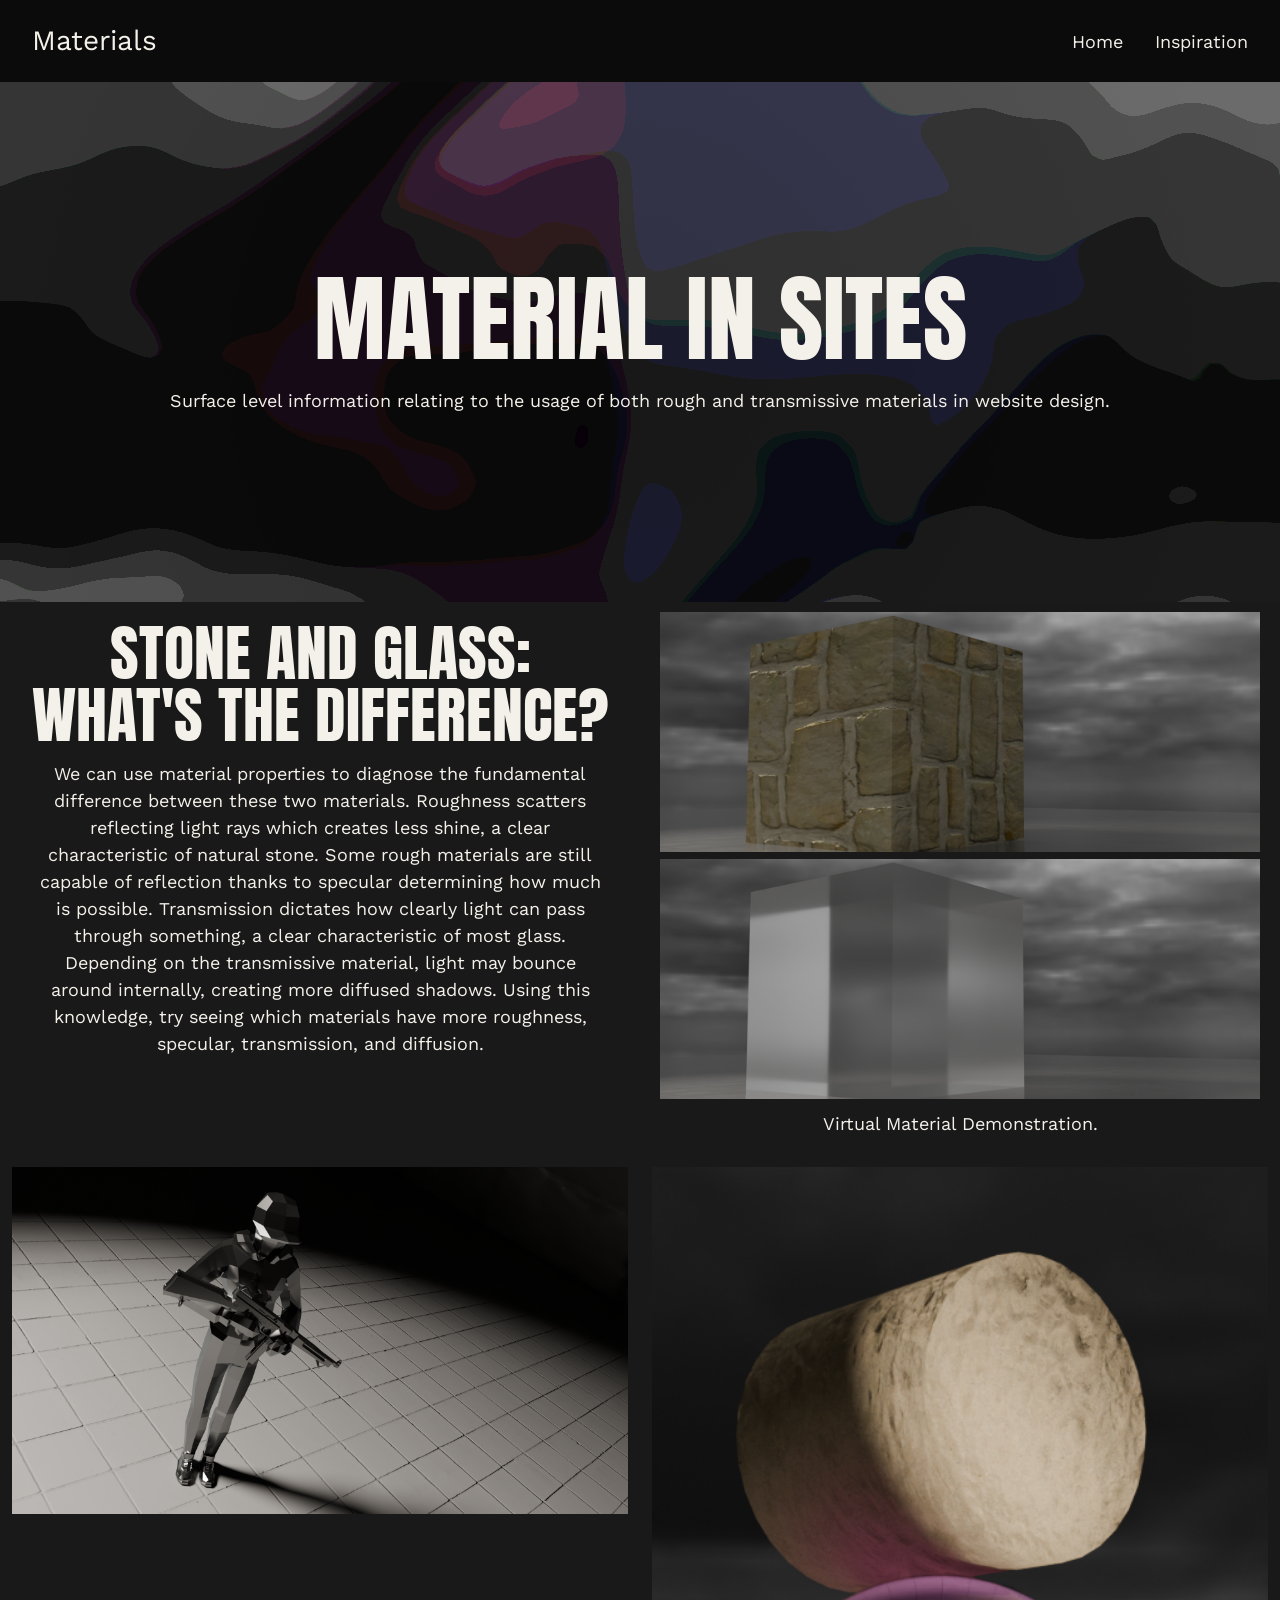
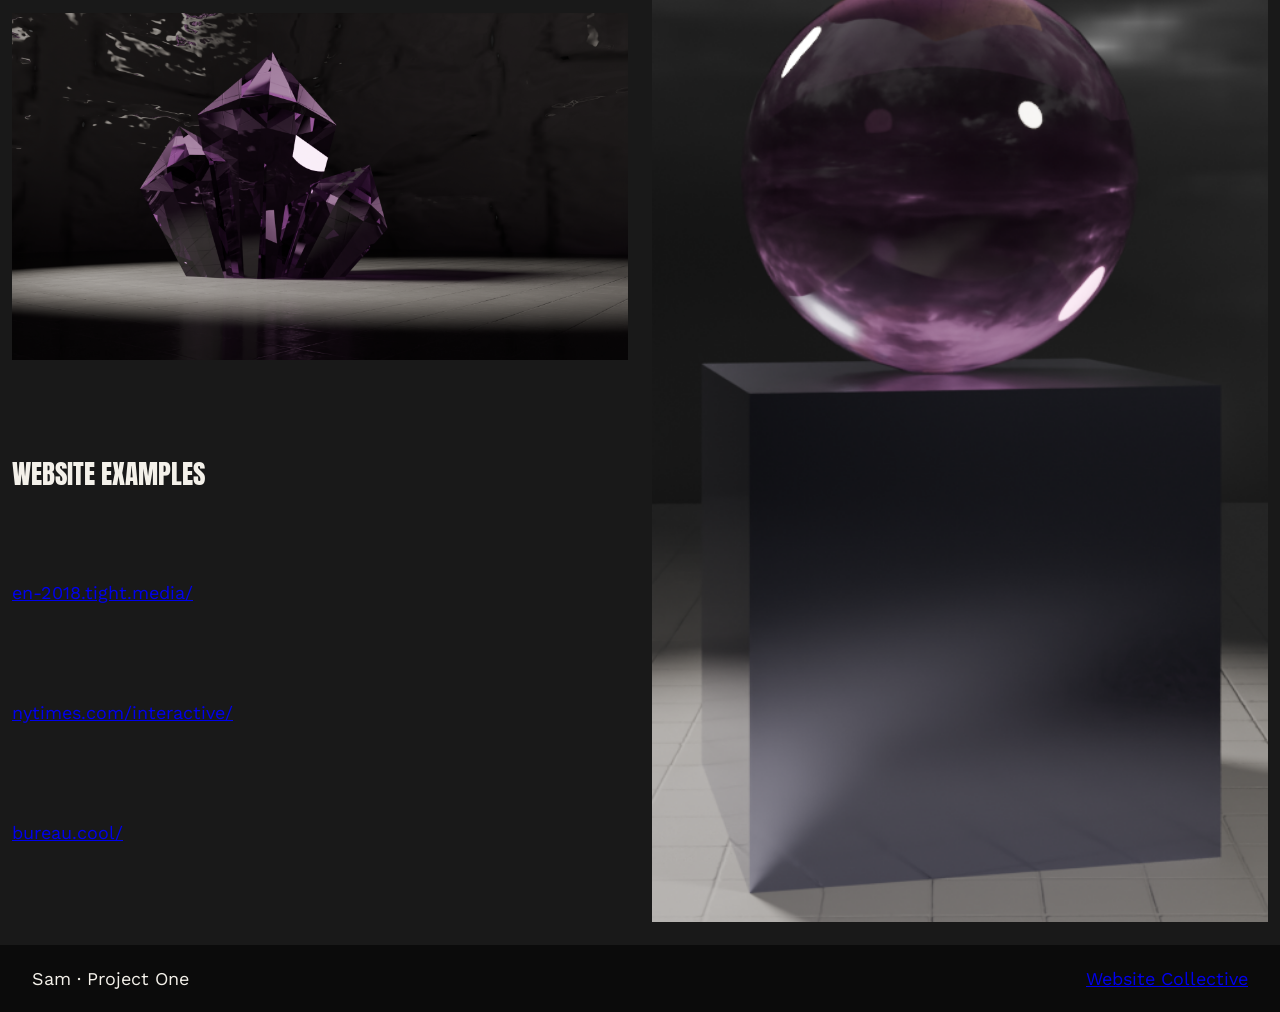
<file: index.html>
<!DOCTYPE html>
<html lang="en">
<head>
  <meta charset="UTF-8">
  <meta name="viewport" content="width=device-width, initial-scale=1.0">
  <title>Materials in Web Design</title>
  <link rel="preconnect" href="https://fonts.googleapis.com">
  <link rel="preconnect" href="https://fonts.gstatic.com" crossorigin>
  <link href="https://fonts.googleapis.com/css2?family=Anton&family=Work+Sans:wght@400;600&display=swap" rel="stylesheet">
  <link rel="stylesheet" href="css/styles.css">
</head>
<body>

<header class="site-header">
  <a class="logo" href="index.html">Materials</a>
  <nav>
    <ul>
      <li><a href="index.html">Home</a></li>
      <li><a href="pages/blender-guru.html">Inspiration</a></li>
    </ul>
  </nav>
</header>

<section class="hero">
  <h1>MATERIAL IN SITES</h1>
  <p>Surface level information relating to the usage of both 
    rough and transmissive materials in website design.</p>
</section>

<section class="mats">
    <div><h3 class="title">Stone and Glass: What's the Difference?</h3></div>
    <div class="body">
      <p>We can use material properties to diagnose the fundamental difference between these two materials.
    Roughness scatters reflecting light rays which creates less shine, a clear characteristic of natural stone.
    Some rough materials are still capable of reflection thanks to specular determining how much is possible.
    Transmission dictates how clearly light can pass through something, a clear characteristic of most glass.
    Depending on the transmissive material, light may bounce around internally, creating more diffused shadows.
    Using this knowledge, try seeing which materials have more roughness, specular, transmission, and diffusion.
    </p>
</div>
</section>

<section class="mats">
    <article class="mat">
         <img src="images/1-m1.png" alt="A demonstration of stone material.">
    </article>
    <article class="mat">
        <img src="images/1-m2.png" alt="A demonstration of glass material.">
    </article>
    <article class="mat">
        <p class="body">Virtual Material Demonstration.</p>
    </article>
</section>

<section class="ex">
  <div>
    <img src="images/1-ex1.png" alt="A metallic statue.">
  </div>
  <div>
    <img src="images/1-ex2.png" alt="A pristine crystal.">
  </div>
  <div>
  <h1>WEBSITE EXAMPLES</h1>
  </div>
  <div>
  <a href="https://en-2018.tight.media/">en-2018.tight.media/</a>
  </div>
  <div>
  <a href="https://www.nytimes.com/interactive/2018/12/11/style/2018-year-in-review.html">nytimes.com/interactive/</a>
  </div>
  <div>
  <a href="https://bureau.cool/">bureau.cool/</a>
  </div>
</section>

<section class="ex">
  <div>
    <img src="images/1-ex3.png" alt="A visual examples of material differences.">
  </div>
</section>

<footer class="site-footer" id="sources">
  <p>Sam &middot; Project One</p>
  <a href="https://www.brutalistwebsites.com/">Website Collective</a>
</footer>

</body>
</html>
</file>
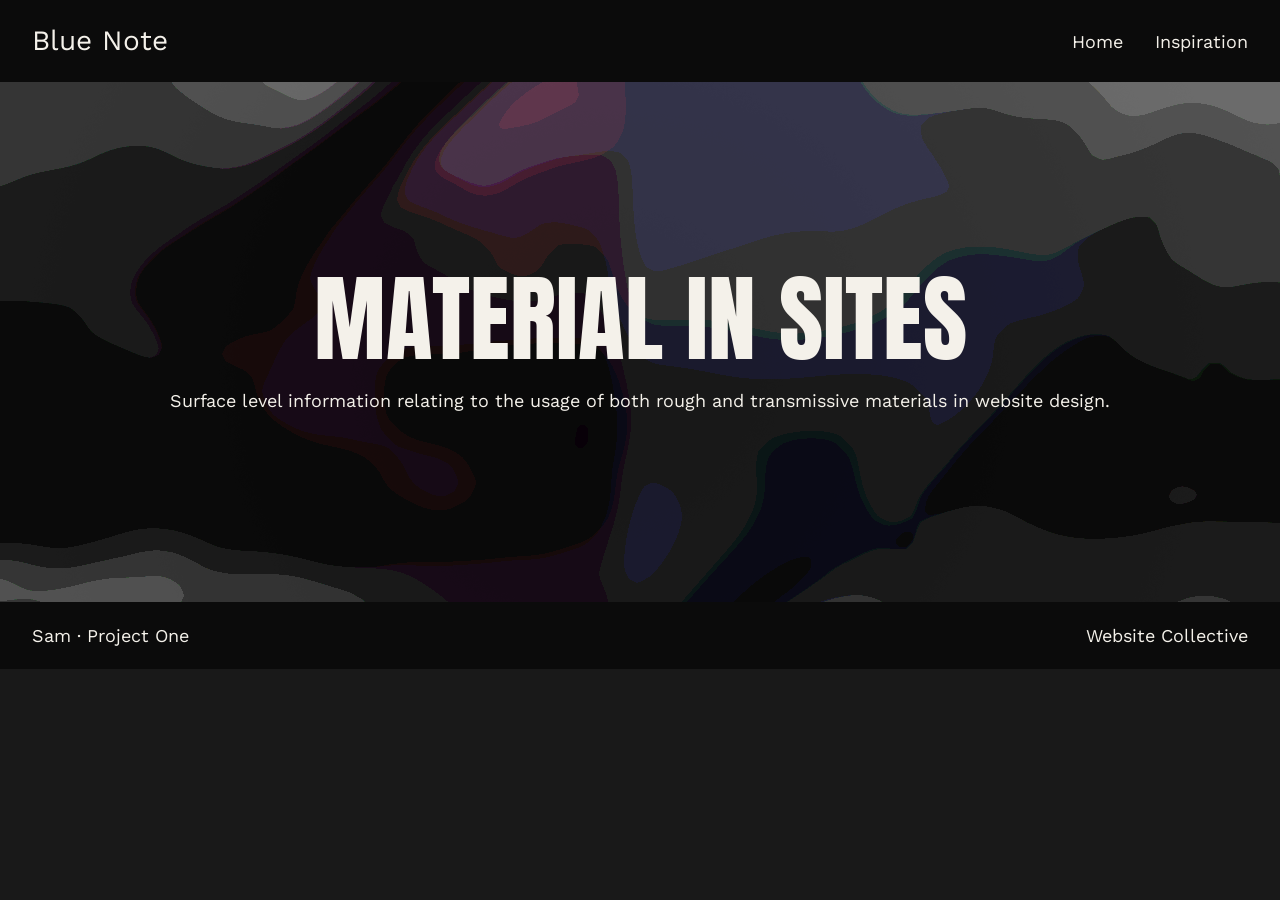
<file: template.html>
<!DOCTYPE html>
<html lang="en">
<head>
  <meta charset="UTF-8">
  <meta name="viewport" content="width=device-width, initial-scale=1.0">
  <title>Materials in Web Design</title>
  <link rel="preconnect" href="https://fonts.googleapis.com">
  <link rel="preconnect" href="https://fonts.gstatic.com" crossorigin>
  <link href="https://fonts.googleapis.com/css2?family=Anton&family=Work+Sans:wght@400;600&display=swap" rel="stylesheet">
  <link rel="stylesheet" href="css/styles.css">
</head>
<body>

<header class="site-header">
  <a class="logo" href="index.html">Blue Note</a>
  <nav>
    <ul>
      <li><a href="index.html">Home</a></li>
      <li><a href="pages/blender-guru.html">Inspiration</a></li>
    </ul>
  </nav>
</header>

<section class="hero">
  <h1>MATERIAL IN SITES</h1>
  <p>Surface level information relating to the usage of both 
    rough and transmissive materials in website design.</p>
</section>

<footer class="site-footer" id="sources">
  <p>Sam &middot; Project One</p>
  <p>Website Collective</p>
</footer>

</body>
</html>
</file>
<file: css/styles.css>
/* COLORS
    dark black #0b0b0b
    light black #f4f1ea
    text #f4f1ea */

* {
    box-sizing: border-box;
    margin: 0;
    padding: 0;
}
body {
    display: grid;
    grid-template-columns: 1fr 1fr;
    background: #191919;
    color: #f4f1ea;
    font-family: 'Work Sans', sans-serif;
    font-size: 18px;
    line-height: 1.5;
}
h1, h2, h3 .logo {
    font-family: 'Anton', sans-serif;
    font-weight: 400;
    line-height: 1;
    text-transform: uppercase;
}
h2 {
    font-size: 48px;
    margin-bottom: 20px;
}
h3 {
    font-size: 32px;
}
nav ul {
    display: flex;
    list-style: none;
    gap: 32px;
}
h1, h2, h3 {
    font-family: 'Anton', sans-serif;
    font-weight: 400;
    line-height: 1;
    text-transform: uppercase;
}





.site-header {
    display: flex;
    justify-content: space-between;
    align-items: center;
    padding: 20px 32px;
    background: #111111;
    color: #f4f1ea;
}
.site-header a {
    color:#f4f1ea;
    text-decoration: none;
}
.logo {
    font-size: 28px;
}
.hero {
    display: flex;
    flex-direction: column;
    align-items: center;
    padding: 48px 32px;
    text-align: center;
    justify-content: center;
    gap: 20px;
    min-height: 520px;
    background: url('../images/1-banner.png') no-repeat center center;
    color: #f4f1ea;
}
.hero h1 {
    font-size: 96px;
}
.site-header, .hero, .site-footer {
    grid-column: span 2;
}
.site-header, .site-footer {
    display: flex;
    justify-content: space-between;
    align-items: center;
    padding: 20px 32px;
    background: #0b0b0b;
    color: #f4f1ea;
}
.title {
    position: relative;
    align-items: center;
    display: flex;
    text-align: center;
    justify-content: center;
    padding: 10px;
    font-size: 62px;
}
.mats {
    gap: 28px;
    padding: 10px 20px;
}
.mats grid {
    display: flex;
    grid-template: auto / 1fr 1fr 1fr;
    grid-template-columns: 1fr 1fr 1fr;
    grid-template-rows: auto;
}
.mat img {
    width: 100%;
    max-width: 700px;
    min-width: 200px;
    height: 240px;
    object-fit: cover;
}
.ex-title {
    font-size: 48px;
    padding: 4px 12px;
    gap: 6px;
    display: grid;
    grid-template: 1fr;
    text-align: center;
}
.ex {
    padding: 16px 12px;
    gap: 10px;
    display: grid;
    grid-template: 2fr 2fr;
}
.ex img {
    width: 100%;
    object-fit: cover;
}
.body {
    padding: 4px 12px;
    text-align: center;
    justify-content: center;
    min-width: 250px;
}
.body-grid {
    padding: 4px 12px;
    text-align: center;
    justify-content: center;
    min-width: 250px;
    display: flex;
    flex-direction: column;
    align-items: center;
    justify-items: center;
}
</file>
